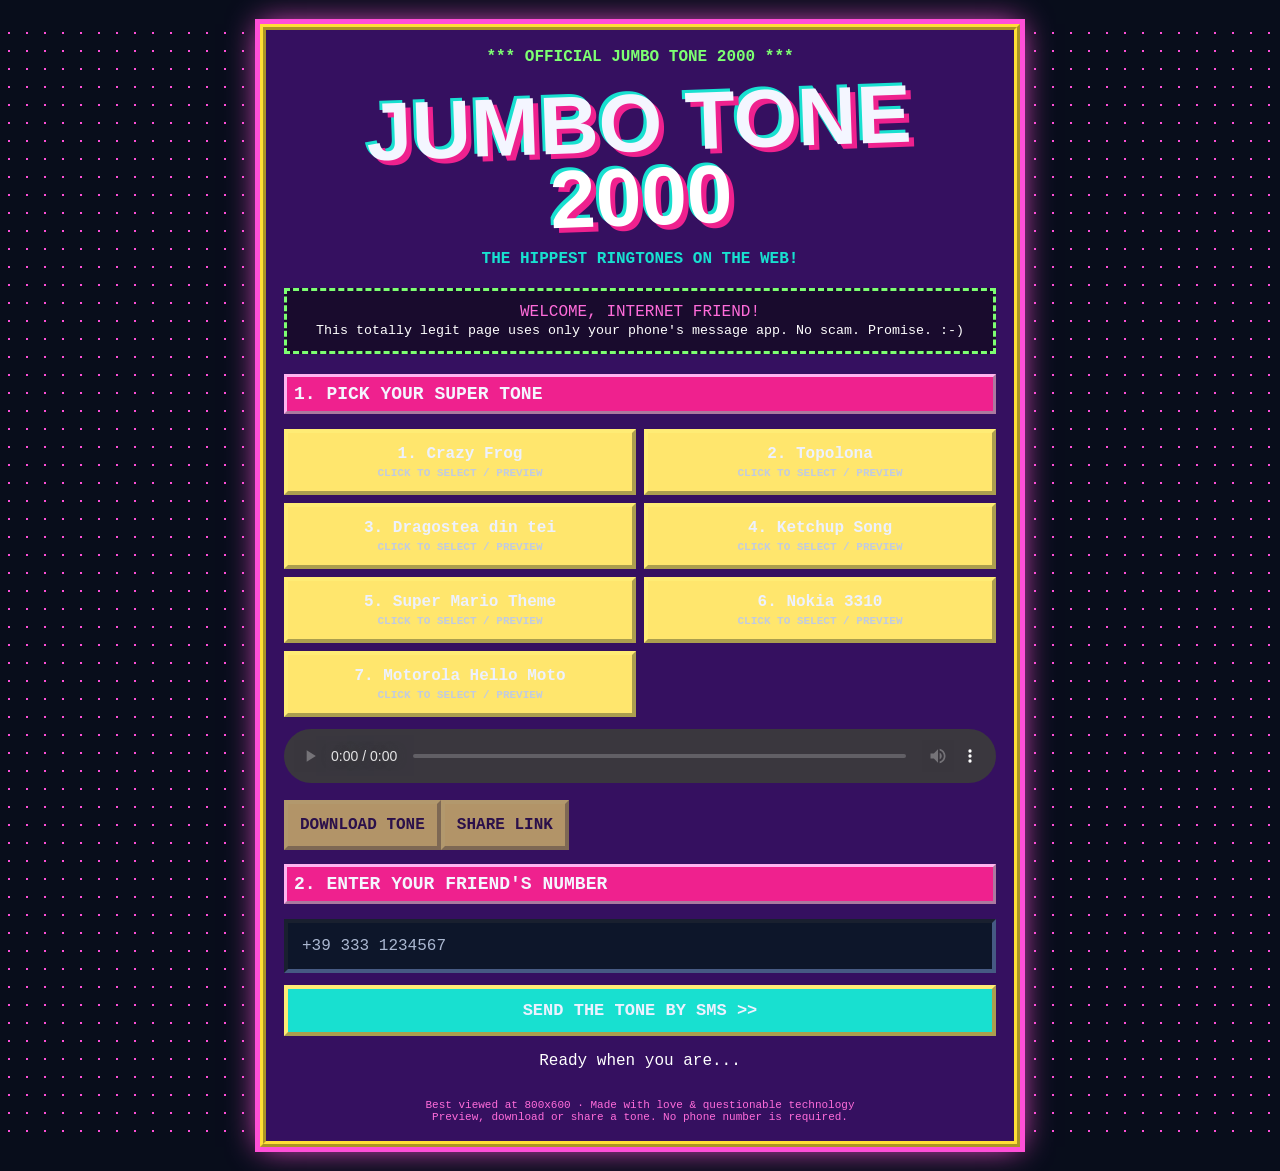
<file: index.html>
<!doctype html><html lang="en"><head><meta charset="utf-8"><meta name="viewport" content="width=device-width,initial-scale=1"><title>JUMBO TONE 2000</title><link rel="stylesheet" href="style.css"></head><body><main class="shell"><div class="blink">*** OFFICIAL JUMBO TONE 2000 ***</div><h1>JUMBO TONE <span>2000</span></h1><p class="tag">THE HIPPEST RINGTONES ON THE WEB!</p><section class="warning">WELCOME, INTERNET FRIEND!<br><small>This totally legit page uses only your phone's message app. No scam. Promise. :-)</small></section><h2>1. PICK YOUR SUPER TONE</h2><div id="tones" class="tones"></div><audio id="preview" controls preload="none"></audio><div class="tone-actions"><button id="downloadTone" type="button" disabled>DOWNLOAD TONE</button><button id="shareTone" type="button" disabled>SHARE LINK</button></div><h2>2. ENTER YOUR FRIEND'S NUMBER</h2><input id="phone" type="tel" inputmode="tel" placeholder="+39 333 1234567"><button id="send">SEND THE TONE BY SMS &gt;&gt;</button><p id="status">Ready when you are...</p><footer>Best viewed at 800x600 · Made with love &amp; questionable technology<br>Preview, download or share a tone. No phone number is required.</footer></main><script src="app.js"></script></body></html>
</file>
<file: style.css>
*{box-sizing:border-box}body{margin:0;background:#140b24;color:#ffe66d;font-family:"Courier New",monospace;background-image:radial-gradient(#ff4fd8 1px,transparent 1px);background-size:18px 18px}.shell{width:min(760px,94%);margin:24px auto;padding:18px;background:#351060;border:6px ridge #ffdf36;box-shadow:0 0 0 5px #ff4fd8,0 0 30px #ff4fd8}.blink{text-align:center;color:#7dff72;font-weight:bold;animation:blink 1s steps(2) infinite}h1{font-family:Impact,"Arial Black",sans-serif;text-align:center;font-size:clamp(42px,10vw,82px);line-height:.9;margin:20px 0 5px;color:#ffef57;text-shadow:5px 5px #ef218e,-3px -3px #18e0d0;transform:rotate(-2deg)}h1 span{color:#fff}.tag{text-align:center;color:#18e0d0;font-weight:bold}.warning{margin:20px 0;padding:12px;text-align:center;color:#ff6cda;background:#190b2d;border:3px dashed #7dff72}.warning small{color:#fff}h2{font-size:18px;background:#ef218e;color:#fff;padding:7px;border:3px outset #ffb4ef}.tones{display:grid;grid-template-columns:repeat(2,1fr);gap:8px}.tone,button{font:inherit;font-weight:bold;cursor:pointer;border:4px outset #ffec75;background:#ffe66d;color:#25103e;padding:12px}.tone:hover,.tone.selected,button:hover{background:#7dff72}.tone small{display:block;font-size:11px;margin-top:4px}audio{width:100%;margin:12px 0}input{width:100%;padding:14px;font:inherit;background:#fff;color:#111;border:4px inset #aaa;margin-bottom:12px}#send{width:100%;background:#18e0d0;font-size:17px}#status{text-align:center;color:#fff;min-height:22px}footer{margin-top:25px;text-align:center;font-size:11px;color:#ff6cda}@keyframes blink{50%{visibility:hidden}}@media(max-width:480px){.tones{grid-template-columns:1fr}.shell{margin:10px auto;padding:12px}}

/* Interaction polish: subtle motion, visible focus and reduced-motion support */
:where(button,a,input,select,textarea,[role="button"]) {
  transition-property: color,background-color,border-color,box-shadow,opacity,transform,filter;
  transition-duration: 180ms;
  transition-timing-function: cubic-bezier(.2,.75,.25,1);
}
:where(button:not(:disabled),[role="button"]):hover { filter: brightness(1.06); }
:where(button:not(:disabled),[role="button"]):active { transform: scale(.985); }
:where(a) { text-underline-offset: .2em; }
:where(button,input,select,textarea,a,[role="button"]):focus-visible {
  outline: 2px solid var(--focus-ring, #70b7ff);
  outline-offset: 3px;
}
@keyframes ui-enter {
  from { opacity: 0; transform: translateY(9px); }
  to { opacity: 1; transform: translateY(0); }
}
:where(.card,.panel,.setting-card,.entry,.rom-card,.template-card,.glass-panel,.welcome-panel) {
  animation: ui-enter 360ms both;
}
@media (prefers-reduced-motion: reduce) {
  *,*::before,*::after {
    scroll-behavior: auto !important;
    animation-duration: .01ms !important;
    animation-iteration-count: 1 !important;
    transition-duration: .01ms !important;
  }
}


/* Night readability theme — midnight blue + violet */
:root {
  color-scheme: dark;
  --night-bg: #080d1b;
  --night-surface: #111a30;
  --night-surface-raised: #182440;
  --night-border: #35476d;
  --night-text: #f4f6ff;
  --night-muted: #c1cbe0;
  --night-blue: #79aaff;
  --night-violet: #b49aff;
  --focus-ring: #a98bff;
}
html { color-scheme: dark; background-color: var(--night-bg); }
body {
  background-color: var(--night-bg);
  color: var(--night-text);
  text-rendering: optimizeLegibility;
  -webkit-font-smoothing: antialiased;
}
h1,h2,h3,h4,h5,h6,strong,b,legend { color: var(--night-text); }
p,li,label,small,summary,figcaption,dt,dd,
.description,.muted,.subtitle,.helper-text,.field-hint,.empty-state {
  color: var(--night-muted);
}
a { color: var(--night-blue); }
a:hover { color: #c2b0ff; }
input:not([type="checkbox"]):not([type="radio"]):not([type="range"]),
select,textarea {
  color: var(--night-text);
  background-color: #0d162a;
  border-color: #465a83;
}
input::placeholder,textarea::placeholder { color: #aab7d0; opacity: 1; }
input:focus,select:focus,textarea:focus {
  border-color: var(--night-violet);
  box-shadow: 0 0 0 3px rgba(180,154,255,.2);
}
button:not(:disabled),[role="button"] { color: #edf1ff; }
button:focus-visible,a:focus-visible,input:focus-visible,
select:focus-visible,textarea:focus-visible,[role="button"]:focus-visible {
  outline: 2px solid var(--night-violet);
  outline-offset: 3px;
}
button:disabled { opacity: .62; }
.panel,.card,.modal,.dialog,.workspace,.toolbar,.editor-panel,.diagnostics,
.setting-card,.strength-card,.password-output-box,.entry,.template-card,
.inspector,.left-panel,.right-panel,.sidebar,.topbar,.bottom-bar,
.welcome-panel,.toast,.glass-panel,.rom-card,.welcome-backdrop {
  border-color: var(--night-border);
}
.panel,.card,.modal,.dialog,.workspace,.editor-panel,.diagnostics,
.setting-card,.strength-card,.entry,.template-card,.inspector,
.left-panel,.right-panel,.sidebar,.welcome-panel,.glass-panel,.rom-card {
  background-color: var(--night-surface);
}
.toolbar,.topbar,.bottom-bar { background-color: #0d162a; }
button.primary,.primary-button,.button-primary,.btn-primary,
button[type="submit"],input[type="submit"] {
  background: linear-gradient(115deg,#286bd6,#7046c8);
  border-color: #8c9fff;
  color: #fff;
}
::selection { background: rgba(126,151,255,.38); color: #fff; }
</file>
